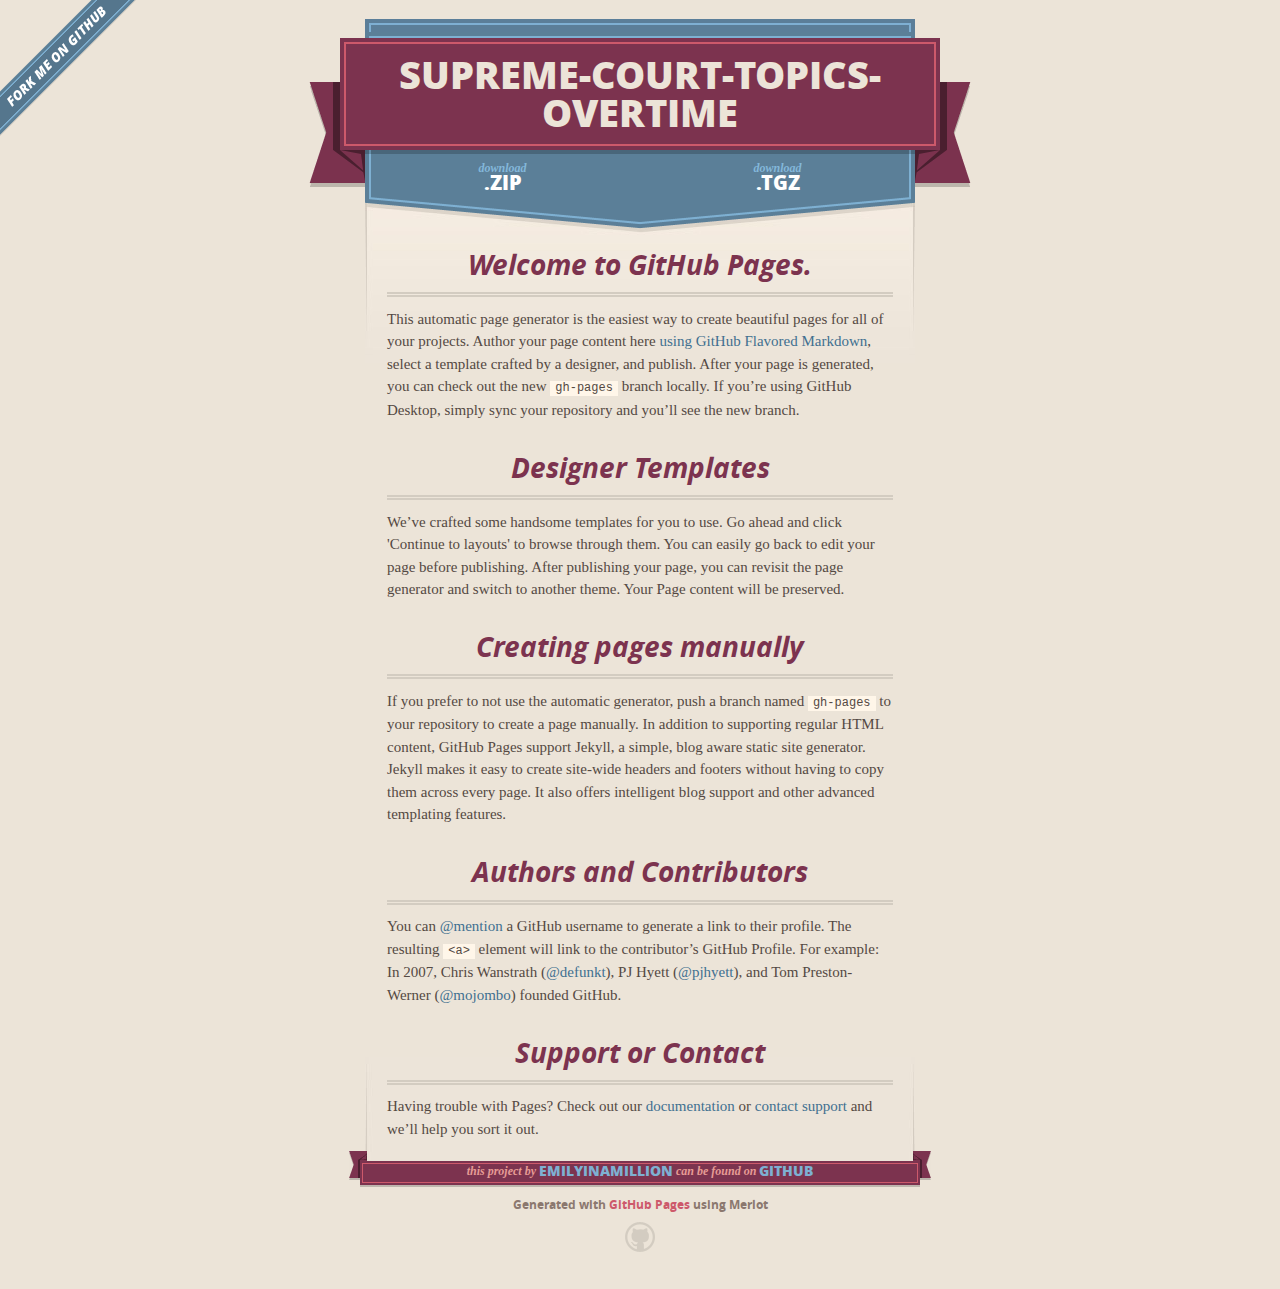
<file: index.html>
<!DOCTYPE html>
<html>
  <head>
    <meta charset='utf-8'>
    <meta http-equiv="X-UA-Compatible" content="chrome=1">
    <meta name="viewport" content="width=640">

    <link rel="stylesheet" href="stylesheets/core.css" media="screen">
    <link rel="stylesheet" href="stylesheets/mobile.css" media="handheld, only screen and (max-device-width:640px)">
    <link rel="stylesheet" href="stylesheets/github-light.css">

    <script type="text/javascript" src="javascripts/modernizr.js"></script>
    <script type="text/javascript" src="https://ajax.googleapis.com/ajax/libs/jquery/1.7.1/jquery.min.js"></script>
    <script type="text/javascript" src="javascripts/headsmart.min.js"></script>
    <script type="text/javascript">
      $(document).ready(function () {
        $('#main_content').headsmart()
      })
    </script>
    <title>Supreme-court-topics-overtime by emilyinamillion</title>
  </head>

  <body>
    <a id="forkme_banner" href="https://github.com/emilyinamillion/supreme-court-topics-overtime">View on GitHub</a>
    <div class="shell">

      <header>
        <span class="ribbon-outer">
          <span class="ribbon-inner">
            <h1>Supreme-court-topics-overtime</h1>
            <h2></h2>
          </span>
          <span class="left-tail"></span>
          <span class="right-tail"></span>
        </span>
      </header>

      <section id="downloads">
        <span class="inner">
          <a href="https://github.com/emilyinamillion/supreme-court-topics-overtime/zipball/master" class="zip"><em>download</em> .ZIP</a><a href="https://github.com/emilyinamillion/supreme-court-topics-overtime/tarball/master" class="tgz"><em>download</em> .TGZ</a>
        </span>
      </section>


      <span class="banner-fix"></span>


      <section id="main_content">
        <h3>
<a id="welcome-to-github-pages" class="anchor" href="#welcome-to-github-pages" aria-hidden="true"><span aria-hidden="true" class="octicon octicon-link"></span></a>Welcome to GitHub Pages.</h3>

<p>This automatic page generator is the easiest way to create beautiful pages for all of your projects. Author your page content here <a href="https://guides.github.com/features/mastering-markdown/">using GitHub Flavored Markdown</a>, select a template crafted by a designer, and publish. After your page is generated, you can check out the new <code>gh-pages</code> branch locally. If you’re using GitHub Desktop, simply sync your repository and you’ll see the new branch.</p>

<h3>
<a id="designer-templates" class="anchor" href="#designer-templates" aria-hidden="true"><span aria-hidden="true" class="octicon octicon-link"></span></a>Designer Templates</h3>

<p>We’ve crafted some handsome templates for you to use. Go ahead and click 'Continue to layouts' to browse through them. You can easily go back to edit your page before publishing. After publishing your page, you can revisit the page generator and switch to another theme. Your Page content will be preserved.</p>

<h3>
<a id="creating-pages-manually" class="anchor" href="#creating-pages-manually" aria-hidden="true"><span aria-hidden="true" class="octicon octicon-link"></span></a>Creating pages manually</h3>

<p>If you prefer to not use the automatic generator, push a branch named <code>gh-pages</code> to your repository to create a page manually. In addition to supporting regular HTML content, GitHub Pages support Jekyll, a simple, blog aware static site generator. Jekyll makes it easy to create site-wide headers and footers without having to copy them across every page. It also offers intelligent blog support and other advanced templating features.</p>

<h3>
<a id="authors-and-contributors" class="anchor" href="#authors-and-contributors" aria-hidden="true"><span aria-hidden="true" class="octicon octicon-link"></span></a>Authors and Contributors</h3>

<p>You can <a href="https://help.github.com/articles/basic-writing-and-formatting-syntax/#mentioning-users-and-teams" class="user-mention">@mention</a> a GitHub username to generate a link to their profile. The resulting <code>&lt;a&gt;</code> element will link to the contributor’s GitHub Profile. For example: In 2007, Chris Wanstrath (<a href="https://github.com/defunkt" class="user-mention">@defunkt</a>), PJ Hyett (<a href="https://github.com/pjhyett" class="user-mention">@pjhyett</a>), and Tom Preston-Werner (<a href="https://github.com/mojombo" class="user-mention">@mojombo</a>) founded GitHub.</p>

<h3>
<a id="support-or-contact" class="anchor" href="#support-or-contact" aria-hidden="true"><span aria-hidden="true" class="octicon octicon-link"></span></a>Support or Contact</h3>

<p>Having trouble with Pages? Check out our <a href="https://help.github.com/pages">documentation</a> or <a href="https://github.com/contact">contact support</a> and we’ll help you sort it out.</p>
      </section>

      <footer>
        <span class="ribbon-outer">
          <span class="ribbon-inner">
            <p>this project by <a href="https://github.com/emilyinamillion">emilyinamillion</a> can be found on <a href="https://github.com/emilyinamillion/supreme-court-topics-overtime">GitHub</a></p>
          </span>
          <span class="left-tail"></span>
          <span class="right-tail"></span>
        </span>
        <p>Generated with <a href="https://pages.github.com">GitHub Pages</a> using Merlot</p>
        <span class="octocat"></span>
      </footer>

    </div>

    
  </body>
</html>
</file>
<file: stylesheets/core.css>
@import url("screen.css");
@import url("non-screen.css") handheld;
@import url("non-screen.css") only screen and (max-device-width:640px);
</file>
<file: stylesheets/mobile.css>
/* Generated by Font Squirrel (http://www.fontsquirrel.com) on February 9, 2012 */


@font-face {
  font-family: 'Open Sans';
  src: url('../fonts/opensans-regular-webfont.eot');
  src: url('../fonts/opensans-regular-webfont.eot?#iefix') format('embedded-opentype'),
       url('../fonts/opensans-regular-webfont.woff') format('woff'),
       url('../fonts/opensans-regular-webfont.ttf') format('truetype'),
       url('../fonts/opensans-regular-webfont.svg#OpenSansRegular') format('svg');
  font-weight: normal;
  font-style: normal;
}

@font-face {
  font-family: 'Open Sans';
  src: url('../fonts/opensans-italic-webfont.eot');
  src: url('../fonts/opensans-italic-webfont.eot?#iefix') format('embedded-opentype'),
       url('../fonts/opensans-italic-webfont.woff') format('woff'),
       url('../fonts/opensans-italic-webfont.ttf') format('truetype'),
       url('../fonts/opensans-italic-webfont.svg#OpenSansItalic') format('svg');
  font-weight: normal;
  font-style: italic;
}

@font-face {
  font-family: 'Open Sans';
  src: url('../fonts/opensans-bold-webfont.eot');
  src: url('../fonts/opensans-bold-webfont.eot?#iefix') format('embedded-opentype'),
       url('../fonts/opensans-bold-webfont.woff') format('woff'),
       url('../fonts/opensans-bold-webfont.ttf') format('truetype'),
       url('../fonts/opensans-bold-webfont.svg#OpenSansBold') format('svg');
  font-weight: bold;
  font-style: normal;
}

@font-face {
  font-family: 'Open Sans';
  src: url('../fonts/opensans-bolditalic-webfont.eot');
  src: url('../fonts/opensans-bolditalic-webfont.eot?#iefix') format('embedded-opentype'),
       url('../fonts/opensans-bolditalic-webfont.woff') format('woff'),
       url('../fonts/opensans-bolditalic-webfont.ttf') format('truetype'),
       url('../fonts/opensans-bolditalic-webfont.svg#OpenSansBoldItalic') format('svg');
  font-weight: bold;
  font-style: italic;
}

@font-face {
  font-family: 'Open Sans';
  src: url('../fonts/opensans-extrabold-webfont.eot');
  src: url('../fonts/opensans-extrabold-webfont.eot?#iefix') format('embedded-opentype'),
       url('../fonts/opensans-extrabold-webfont.woff') format('woff'),
       url('../fonts/opensans-extrabold-webfont.ttf') format('truetype'),
       url('../fonts/opensans-extrabold-webfont.svg#OpenSansExtrabold') format('svg');
  font-weight: bolder;
  font-style: normal;
}


/* http://meyerweb.com/eric/tools/css/reset/ 
   v2.0 | 20110126
   License: none (public domain)
*/

html, body, div, span, applet, object, iframe,
h1, h2, h3, h4, h5, h6, p, blockquote, pre,
a, abbr, acronym, address, big, cite, code,
del, dfn, em, img, ins, kbd, q, s, samp,
small, strike, strong, sub, sup, tt, var,
b, u, i, center,
dl, dt, dd, ol, ul, li,
fieldset, form, label, legend,
table, caption, tbody, tfoot, thead, tr, th, td,
article, aside, canvas, details, embed, 
figure, figcaption, footer, header, hgroup, 
menu, nav, output, ruby, section, summary,
time, mark, audio, video {
  margin: 0;
  padding: 0;
  border: 0;
  font-size: 100%;
  font: inherit;
  vertical-align: baseline;
}
/* HTML5 display-role reset for older browsers */
article, aside, details, figcaption, figure, 
footer, header, hgroup, menu, nav, section {
  display: block;
}
body {
  line-height: 1;
}
ol, ul {
  list-style: none;
}
blockquote, q {
  quotes: none;
}
blockquote:before, blockquote:after,
q:before, q:after {
  content: '';
  content: none;
}
table {
  border-collapse: collapse;
  border-spacing: 0;
}

header, footer, section {
  display: block;
  position: relative;
}

/* STYLES */

div.shell {
  display: block;
  width: 640px;
  margin: 0 auto;
}

a#forkme_banner {
  display: none;
}

/* header */

header {
  position: relative;
  z-index: 2;
  margin: 0;
  max-width: 640px;
  top: 51px;
}

header span.ribbon-inner {
  position: relative;
  display: block;
  background-color: #cd596b;
  border: 8px solid #7c334f;
  padding: 6px;
  z-index: 1;
}

header span.left-tail, header span.right-tail {
  position: relative;
  display: block;
  width: 19px;
  height: 10px;
  background: transparent url(../images/ribbon-tail-sprite-2x.png) 0 0 no-repeat;
  position: absolute;
  bottom: -10px;
  z-index: 0;
}

header span.left-tail {
  background-position: 0 0;
  left: 0;
}

header span.right-tail {
  background-position: -19px 0;
  right: 0;
}

header h1 {
  background-color: #7c334f;
  font-size: 2em;
  font-weight: bolder;
  font-style: normal;
  text-transform: uppercase;
  color: #ece4d8;
  text-align: center;
  line-height:1;  
  padding: 14px 20px 0;
}

header h2 {
  background-color: #7c334f;
  font: bold italic .85em/1.5 Georgia, Times, “Times New Roman”, serif;
  color: #e69b95;
  padding-bottom: 14px;
  margin-top: -3px;
  text-align: center;
}

section#downloads {
  position: relative;
  display: block;
  height: 171px;
  width: 602px;
  padding-bottom: 150px;
  margin: 51px auto -250px;
  z-index: 1;
  background: transparent url(../images/shield.png) center 0 no-repeat;
}

section#downloads a {
  display: none;
}

span.banner-fix {
  background: transparent url(../images/shield-fallback.png) center top no-repeat;
  display: block;
  height: 31px;
  position: absolute;
  width: 640px;
  top: 20px;

}

section#main_content {
  z-index: 2;
  padding: 20px 40px 0;
  min-height:185px;
}

/* footer */

footer {
  background: none;
  padding-top: 104px;
  margin: -94px auto 40px;
  max-width:640px;
  text-align: center;
}

footer span.ribbon-outer {
  display: block;
  position: relative;
  border-bottom: 2px solid #bdb6ad;
}

footer span.ribbon-inner {
  position: relative;
  display: block;
  background-color: #cd596b;
  border: 8px solid #7c334f;
  padding: 6px;
  z-index: 1;
}

footer p {
  font-family: 'Open Sans', sans-serif;
  font-weight: bold;
  font-size: .6em;
  color: #8b786f;
}

footer a {
  color: #cd596b;
}

footer span.ribbon-inner p {
  background-color: #7c334f;
  margin: 0;
  color: #e69b95;
  font: bold italic 22px/1 Georgia, Times, “Times New Roman”, serif;
  height: auto;
  line-height: 1.1;
  padding: 20px 0px 10px;
}

footer span.ribbon-inner a {
  display: block;
  position: relative;
  bottom: 0;
  color: #7eb0d2;
  font-family: 'Open Sans', sans-serif;
  text-transform: uppercase;
  font-style: normal;
  font-weight: bolder;
  font-size: 38px;
  padding-bottom: 10px;
}

footer span.ribbon-inner a:hover {
  color: #7eb0d2;
}

footer span.left-tail, footer span.right-tail {
  position: relative;
  display: block;
  width: 23px;
  height: 126px;
  background: transparent url(../images/small-ribbon-tail-sprite-2x.png) 0 0 no-repeat;
  position: absolute;
  top: -126px;
  z-index: 0;
}

footer span.left-tail {
  background-position: 0 0;
  left: 0;
}

footer span.right-tail {
  background-position: -23px 0;
  right: 0;
}

footer span.octocat {
  background: transparent url(../images/octocat-2x.png) 0 0 no-repeat;
  display: block;
  width: 60px;
  height: 60px;
  margin: 20px auto 0;}

/* content */

body {
  background: #ece4d8;
  font: normal normal 30px/1.5 Georgia, Palatino,” Palatino Linotype”, Times, “Times New Roman”, serif;
  color: #544943;
  -webkit-font-smoothing: antialiased;
}

a, a:hover {
  color: #417090;
}

a {
  text-decoration: none;
}

a:hover {
  text-decoration: underline;
}

h1,h2,h3,h4,h5,h6 {
  font-family: 'Open Sans', sans-serif;
  font-weight: bold;
}

p {
  margin: .7em 0 0;
}

strong {
  font-weight: bold;
}

em {
  font-style: italic;
}

ol {
  margin: .7em 0;
  list-style-type: decimal;
  padding-left: 1.35em;
}

ul {
  margin: .7em 0;
  padding-left: 1.35em;
}

ul li {
  padding-left: 20px;
  background: transparent url(../images/chevron-2x.png) left 15px no-repeat;
}

blockquote {
  font-family: 'Open Sans', sans-serif;
  margin: 20px 0;
  color: #8b786f;
  padding-left: 1.35em;
  background: transparent url('../images/blockquote-gfx-2x.png') 0 8px no-repeat;
}

img {
  -webkit-box-shadow: 0px 4px 0px #bdb6ad;
  -moz-box-shadow: 0px 4px 0px #bdb6ad;
  box-shadow: 0px 4px 0px #bdb6ad;
  border: 4px solid #fff6e9;
  max-width: 556px;
}

hr {
  border: none;
  outline: none;
  height: 42px;
  background: transparent url('../images/hr-2x.jpg') center center repeat-x;
  margin: 0 0 20px;
}

code {
  background: #fff6e9;
  font: normal normal .9em/1.7 "Lucida Sans Typewriter", "Lucida Console", Monaco, "Bitstream Vera Sans Mono", monospace;
  padding: 0 5px 1px;
}

pre {
  margin: 10px 0 20px;
  padding: .7em;
  background: #fff6e9;
  border-bottom: 4px solid #bdb6ad;
  font: normal normal .9em/1.7 "Lucida Sans Typewriter", "Lucida Console", Monaco, "Bitstream Vera Sans Mono", monospace;
  overflow: auto;
}

table {
  background: #fff6e9;
  display: table;
  width: 100%;
  border-collapse: separate;
  border-bottom: 4px solid #bdb6ad;
  margin: 10px 0;
}

tr {
  display: table-row;
}

th {
  display: table-cell;
  padding: 2px 10px;
  border: solid #ece4d8;
  border-width: 0 4px 4px 0;
  color: #cd596b;
  font-family: 'Open Sans', sans-serif;
  font-weight: bold;
  font-size: .85em;
}

td {
  display: table-cell;
  padding: 0 .7em;
  border: solid #ece4d8;
  border-width: 0 4px 4px 0;
}

td:last-child, th:last-child {
  border-right: none;
}

tr:last-child td {
  border-bottom: none;
}

dl {
  margin: .7em 0 20px;
}

dt {
  font-family: 'Open Sans', sans-serif;
  font-weight: bold;
}

dd {
  padding-left: 1.35em;
}

dd p:first-child {
  margin-top: 0;
}

/* Content based headers */

#main_content > .header-level-1:first-child,
#main_content > .header-level-2:first-child,
#main_content > .header-level-3:first-child,
#main_content > .header-level-4:first-child,
#main_content > .header-level-5:first-child,
#main_content > .header-level-6:first-child {
  margin-top: 0;
}

.header-level-1 {
  font-size: 1.85em;
  border-bottom: .2em double #d3ccc1;
  color: #7c334f;
  text-align: center;
  font-style: italic;
  margin: 1.1em 0 .38em;
  line-height: 1.2;
  padding-bottom: 10px
}

.header-level-2 {
  font-size: 1.58em;
  color: #7c334f;
  margin: .95em 0 .5em;
  border-bottom: .1em solid #D3CCC1;
  line-height: 1.2;
  padding-bottom: 10px
}

.header-level-3 {
  margin: 20px 0 10px;
  font-size: 1.45em;
}

.header-level-4 {
  margin: .6em 0;
  font-size: 1.2em;
  color: #cd596b;
}

.header-level-5 {
  margin: .7em 0;
  font-size: 1em;
  color: #8b786f;
}

.header-level-6 {
  margin: .8em 0;
  font-size: .85em;
  font-style: italic;
}
</file>
<file: stylesheets/github-light.css>
/*
The MIT License (MIT)

Copyright (c) 2016 GitHub, Inc.

Permission is hereby granted, free of charge, to any person obtaining a copy
of this software and associated documentation files (the "Software"), to deal
in the Software without restriction, including without limitation the rights
to use, copy, modify, merge, publish, distribute, sublicense, and/or sell
copies of the Software, and to permit persons to whom the Software is
furnished to do so, subject to the following conditions:

The above copyright notice and this permission notice shall be included in all
copies or substantial portions of the Software.

THE SOFTWARE IS PROVIDED "AS IS", WITHOUT WARRANTY OF ANY KIND, EXPRESS OR
IMPLIED, INCLUDING BUT NOT LIMITED TO THE WARRANTIES OF MERCHANTABILITY,
FITNESS FOR A PARTICULAR PURPOSE AND NONINFRINGEMENT. IN NO EVENT SHALL THE
AUTHORS OR COPYRIGHT HOLDERS BE LIABLE FOR ANY CLAIM, DAMAGES OR OTHER
LIABILITY, WHETHER IN AN ACTION OF CONTRACT, TORT OR OTHERWISE, ARISING FROM,
OUT OF OR IN CONNECTION WITH THE SOFTWARE OR THE USE OR OTHER DEALINGS IN THE
SOFTWARE.

*/

.pl-c /* comment */ {
  color: #969896;
}

.pl-c1 /* constant, variable.other.constant, support, meta.property-name, support.constant, support.variable, meta.module-reference, markup.raw, meta.diff.header */,
.pl-s .pl-v /* string variable */ {
  color: #0086b3;
}

.pl-e /* entity */,
.pl-en /* entity.name */ {
  color: #795da3;
}

.pl-smi /* variable.parameter.function, storage.modifier.package, storage.modifier.import, storage.type.java, variable.other */,
.pl-s .pl-s1 /* string source */ {
  color: #333;
}

.pl-ent /* entity.name.tag */ {
  color: #63a35c;
}

.pl-k /* keyword, storage, storage.type */ {
  color: #a71d5d;
}

.pl-s /* string */,
.pl-pds /* punctuation.definition.string, string.regexp.character-class */,
.pl-s .pl-pse .pl-s1 /* string punctuation.section.embedded source */,
.pl-sr /* string.regexp */,
.pl-sr .pl-cce /* string.regexp constant.character.escape */,
.pl-sr .pl-sre /* string.regexp source.ruby.embedded */,
.pl-sr .pl-sra /* string.regexp string.regexp.arbitrary-repitition */ {
  color: #183691;
}

.pl-v /* variable */ {
  color: #ed6a43;
}

.pl-id /* invalid.deprecated */ {
  color: #b52a1d;
}

.pl-ii /* invalid.illegal */ {
  color: #f8f8f8;
  background-color: #b52a1d;
}

.pl-sr .pl-cce /* string.regexp constant.character.escape */ {
  font-weight: bold;
  color: #63a35c;
}

.pl-ml /* markup.list */ {
  color: #693a17;
}

.pl-mh /* markup.heading */,
.pl-mh .pl-en /* markup.heading entity.name */,
.pl-ms /* meta.separator */ {
  font-weight: bold;
  color: #1d3e81;
}

.pl-mq /* markup.quote */ {
  color: #008080;
}

.pl-mi /* markup.italic */ {
  font-style: italic;
  color: #333;
}

.pl-mb /* markup.bold */ {
  font-weight: bold;
  color: #333;
}

.pl-md /* markup.deleted, meta.diff.header.from-file */ {
  color: #bd2c00;
  background-color: #ffecec;
}

.pl-mi1 /* markup.inserted, meta.diff.header.to-file */ {
  color: #55a532;
  background-color: #eaffea;
}

.pl-mdr /* meta.diff.range */ {
  font-weight: bold;
  color: #795da3;
}

.pl-mo /* meta.output */ {
  color: #1d3e81;
}
</file>
